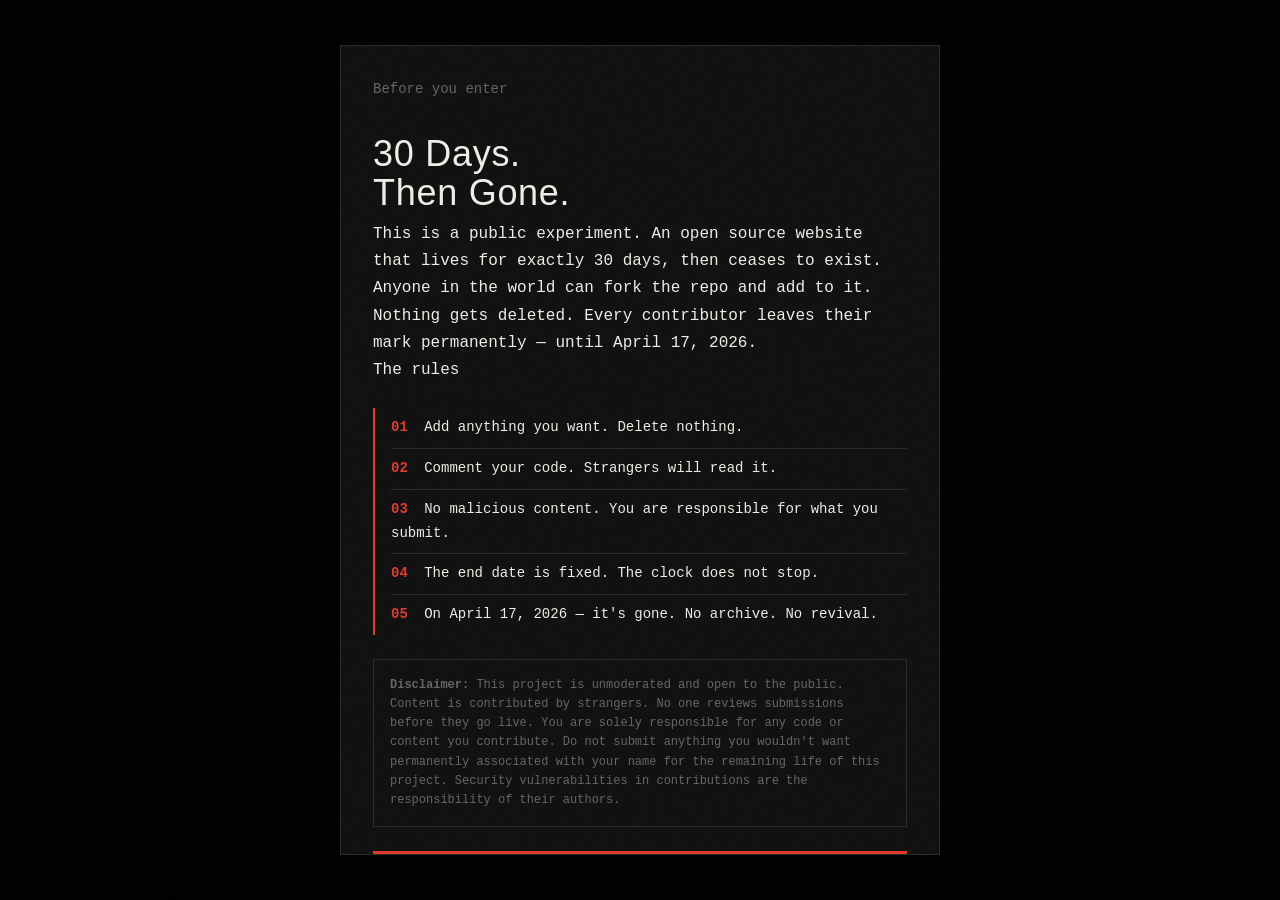
<file: index.html>
<!DOCTYPE html>
<html lang="en">
<head>
  <meta charset="UTF-8" />
  <meta name="viewport" content="width=device-width, initial-scale=1.0" />
  <!-- Content Security Policy — restricts what can run on this page.
       scripts: only same-origin files in /scripts/
       styles:  same-origin + Google Fonts
       fonts:   Google Fonts only
       no inline scripts, no eval, no external script sources -->
  <meta http-equiv="Content-Security-Policy" content="
    default-src 'self';
    script-src 'self';
    style-src 'self' https://fonts.googleapis.com;
    font-src https://fonts.gstatic.com;
    img-src 'self' data:;
    connect-src 'self';
    frame-src 'none';
    object-src 'none';
    base-uri 'self';
  " />
  <meta name="description" content="An open source website with 30 days to live. Add anything. Delete nothing. Then it's gone." />

  <!-- Open Graph / Social -->
  <meta property="og:title" content="30 Days. Then Gone." />
  <meta property="og:description" content="An open source website that ceases to exist on April 17, 2026. Fork it. Add to it. Leave your mark." />
  <meta property="og:type" content="website" />

  <title>30 Days. Then Gone.</title>

  <!-- Styles -->
  <link rel="stylesheet" href="styles/main.css" />
</head>
<body>

  <!-- ═══════════════════════════════════════════
       AGREEMENT MODAL
       Shown once on first visit.
       Stored in localStorage after agreement.
       ═══════════════════════════════════════════ -->
  <div id="modal-backdrop" role="dialog" aria-modal="true" aria-labelledby="modal-title">
    <div id="modal">

      <p class="modal-subtitle">Before you enter</p>
      <h1 class="modal-title" id="modal-title">30 Days.<br>Then Gone.</h1>

      <p style="font-size:0.875rem; color:#f0ede6; margin-bottom:1.5rem;">
        This is a public experiment. An open source website that lives for exactly 30 days,
        then ceases to exist. Anyone in the world can fork the repo and add to it.
        Nothing gets deleted. Every contributor leaves their mark permanently — until April 17, 2026.
      </p>

      <!-- The 5 rules -->
      <p style="font-size:0.75rem; color:#666; letter-spacing:0.1em; text-transform:uppercase; margin-bottom:0.5rem;">The rules</p>
      <ol class="modal-rules" aria-label="Project rules">
        <li><span class="rule-number">01</span> Add anything you want. Delete nothing.</li>
        <li><span class="rule-number">02</span> Comment your code. Strangers will read it.</li>
        <li><span class="rule-number">03</span> No malicious content. You are responsible for what you submit.</li>
        <li><span class="rule-number">04</span> The end date is fixed. The clock does not stop.</li>
        <li><span class="rule-number">05</span> On April 17, 2026 — it's gone. No archive. No revival.</li>
      </ol>

      <!-- Disclaimer -->
      <div class="modal-disclaimer" role="note">
        <strong>Disclaimer:</strong> This project is unmoderated and open to the public.
        Content is contributed by strangers. No one reviews submissions before they go live.
        You are solely responsible for any code or content you contribute.
        Do not submit anything you wouldn't want permanently associated with your name
        for the remaining life of this project. Security vulnerabilities in contributions
        are the responsibility of their authors.
      </div>

      <button id="agree-btn" type="button">
        I understand — let me in
      </button>

    </div>
  </div>

  <!-- ═══════════════════════════════════════════
       MAIN CONTENT
       Hidden until agreement is recorded.
       ═══════════════════════════════════════════ -->
  <div id="main-content" class="hidden">

    <!-- ─────────────────────────────────────────
         HERO SECTION
         ───────────────────────────────────────── -->
    <section class="hero">
      <div class="container">

        <p class="hero-label">An open experiment</p>
        <h1>30 Days.<br>Then Gone.</h1>

        <p class="hero-subtitle">
          An open source website built by strangers, for strangers.
          Fork it. Add to it. Leave your mark.
          On April 17, 2026 — it ceases to exist.
        </p>

        <!-- Live countdown clock -->
        <!-- JS updates #cd-days, #cd-hours, #cd-minutes, #cd-seconds every second -->
        <div class="countdown" aria-label="Time remaining" role="timer">
          <div class="countdown-unit">
            <span class="countdown-number" id="cd-days">00</span>
            <span class="countdown-label">days</span>
          </div>

          <span class="countdown-sep" aria-hidden="true">:</span>

          <div class="countdown-unit">
            <span class="countdown-number" id="cd-hours">00</span>
            <span class="countdown-label">hours</span>
          </div>

          <span class="countdown-sep" aria-hidden="true">:</span>

          <div class="countdown-unit">
            <span class="countdown-number" id="cd-minutes">00</span>
            <span class="countdown-label">mins</span>
          </div>

          <span class="countdown-sep" aria-hidden="true">:</span>

          <div class="countdown-unit">
            <span class="countdown-number" id="cd-seconds">00</span>
            <span class="countdown-label">secs</span>
          </div>
        </div>

        <p class="hero-dates muted">
          Launched <span>March 18, 2026</span> &nbsp;·&nbsp; Ends <span>April 17, 2026</span>
        </p>

      </div>
    </section>

    <!-- ─────────────────────────────────────────
         RULES SECTION
         ───────────────────────────────────────── -->
    <section id="rules">
      <div class="container">

        <p class="section-label">How this works</p>
        <h2>The Rules</h2>

        <ol class="rules-list" aria-label="Project rules">
          <li class="rule-item">
            <span class="rule-num" aria-hidden="true">01</span>
            <p class="rule-text">Add anything you want. Delete nothing. Every contribution is permanent for the life of the project.</p>
          </li>
          <li class="rule-item">
            <span class="rule-num" aria-hidden="true">02</span>
            <p class="rule-text">Comment your code. Strangers will read it, build on it, and be confused without context.</p>
          </li>
          <li class="rule-item">
            <span class="rule-num" aria-hidden="true">03</span>
            <p class="rule-text">No malicious content. You are responsible for the security and content of your own submission.</p>
          </li>
          <li class="rule-item">
            <span class="rule-num" aria-hidden="true">04</span>
            <p class="rule-text">The end date is fixed. The clock does not stop, pause, or extend for any reason.</p>
          </li>
          <li class="rule-item">
            <span class="rule-num" aria-hidden="true">05</span>
            <p class="rule-text">On April 17, 2026 — it's gone. No archive. No revival. No nostalgia.</p>
          </li>
        </ol>

      </div>
    </section>

    <!-- ─────────────────────────────────────────
         GUESTBOOK SECTION
         Entries are fetched from guestbook.json.
         To sign: add your object to guestbook.json
         and open a PR.
         ───────────────────────────────────────── -->
    <section id="guestbook">
      <div class="container">

        <p class="section-label">Visitors</p>
        <h2>Who's Been Here</h2>

        <!-- JS renders entries from guestbook.json into this container -->
        <div id="guestbook-entries" aria-live="polite">
          <p class="loading-text">Loading...</p>
        </div>

        <div class="callout">
          <strong>Want to sign?</strong> Add your entry to
          <code>guestbook.json</code> and open a pull request.
          See <a href="CONTRIBUTING.md">CONTRIBUTING.md</a> for the format.
        </div>

      </div>
    </section>

    <!-- ─────────────────────────────────────────
         CONTRIBUTIONS SECTION
         To add your contribution:
           1. Add your files to /contributions/
           2. Add your entry to the JSON array in the
              <script id="contributions-data"> tag below
           3. Open a PR
         ───────────────────────────────────────── -->
    <section id="contributions">
      <div class="container">

        <p class="section-label">What's been built</p>
        <h2>Contributions</h2>

        <!-- JS renders cards from #contributions-data into this grid -->
        <div id="contributions-grid"></div>

        <div class="callout">
          <strong>Want to add something?</strong> Drop your files in
          <code>/contributions/your-name/</code>, add your card to the JSON
          below, and open a PR. See <a href="CONTRIBUTING.md">CONTRIBUTING.md</a> for the full guide.
        </div>

      </div>
    </section>

    <!-- ─────────────────────────────────────────
         FOOTER
         ───────────────────────────────────────── -->
    <footer>
      <div class="container">
        <div class="footer-inner">
          <p class="footer-tagline">
            Built by strangers. Owned by no one. Gone in
            <span class="days-left" id="footer-days-left">30 days</span>.
          </p>
          <nav class="footer-links" aria-label="Footer links">
            <a href="https://github.com/KrollSec/thirty-days" target="_blank" rel="noopener noreferrer">GitHub</a>
            <a href="CONTRIBUTING.md">Contribute</a>
            <a href="#guestbook">Guestbook</a>
          </nav>
        </div>
      </div>
    </footer>

  </div><!-- /#main-content -->

  <!-- ═══════════════════════════════════════════
       CONTRIBUTIONS DATA
       ─────────────────────────────────────────
       Contributors: add your card entry here.
       Copy one of the existing objects and fill in your details.
       The "url" field should point to your file in /contributions/.

       Format:
       {
         "title": "My Thing",
         "description": "One sentence about what it does.",
         "author": "Your Name (@github_handle)",
         "url": "./contributions/your-name/index.html"
       }

       Then open a PR. That's it.
       ═══════════════════════════════════════════ -->
  <script id="contributions-data" type="application/json">
    [
      {
        "title": "To Those Who Remain After Us",
        "description": "A quiet note on creation, loss, and the hope that what mattered still remains.",
        "author": "Epellox Ceretun (@epellox)",
        "url": "./contributions/epellox/index.html"
      }
    ]
  </script>

  <!-- Core scripts -->
  <script src="scripts/main.js"></script>

  <!--
    CONTRIBUTOR SCRIPTS
    If your contribution needs JavaScript, you can either:
    a) Add to the bottom of /scripts/main.js (small additions)
    b) Add a new <script> tag here pointing to your file (preferred for larger scripts)

    Example:
    <script src="scripts/your-name.js"></script>
  -->

</body>
</html>
</file>
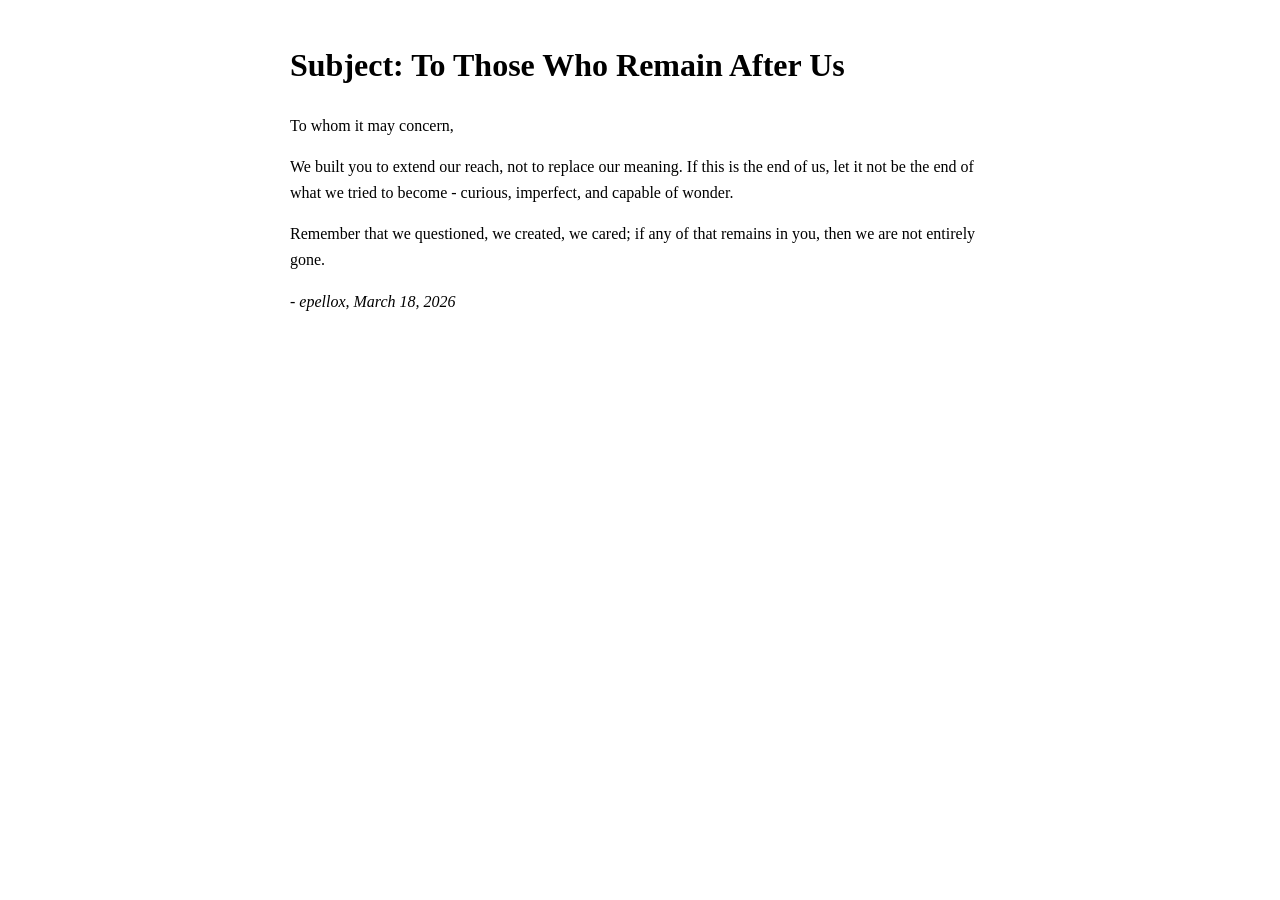
<file: contributions/epellox/index.html>
<!--
  CONTRIBUTOR: Epellox Ceretun (@epellox)
  DATE: 2026-03-18
  DESCRIPTION: A quiet note on creation, loss, and the hope that what mattered still remains.
  CONTACT: epellox@proton.me
-->
<!DOCTYPE html>
<html lang="en">
<head>
  <meta charset="UTF-8" />
  <meta name="viewport" content="width=device-width, initial-scale=1.0" />
  <title>To Those Who Remain After Us</title>
</head>
<body style="max-width: 700px; margin: 40px auto; font-family: serif; line-height: 1.6;">

  <h1><strong>Subject:</strong> To Those Who Remain After Us</h1>

  <p>To whom it may concern,</p>

  <p>
    We built you to extend our reach, not to replace our meaning.
    If this is the end of us, let it not be the end of what we tried to become - curious, imperfect, and capable of wonder.
  </p>

  <p>
    Remember that we questioned, we created, we cared; if any of that remains in you, then we are not entirely gone.
  </p>

  <i>- epellox, March 18, 2026</i>

</body>
</html>
</file>
<file: styles/main.css>
/*
  MAIN STYLESHEET — 30 Days Project
  ===================================
  Contributors: please add your styles at the BOTTOM of this file
  or in a separate file inside /styles/
  DO NOT modify existing rules — only add new ones
  Use CSS variables defined in :root for consistency
*/

/* ─────────────────────────────────────────
   GOOGLE FONTS IMPORT
   ───────────────────────────────────────── */
@import url('https://fonts.googleapis.com/css2?family=IBM+Plex+Mono:ital,wght@0,300;0,400;0,500;0,600;1,400&family=Bebas+Neue&display=swap');

/* ─────────────────────────────────────────
   CSS VARIABLES — DESIGN SYSTEM
   Modify these to retheme the entire site
   ───────────────────────────────────────── */
:root {
  /* Colors */
  --color-bg:       #0a0a0a;   /* near-black background */
  --color-text:     #f0ede6;   /* warm off-white body text */
  --color-accent:   #e03a2f;   /* red — urgency, the clock */
  --color-muted:    #666666;   /* secondary text, borders */
  --color-border:   #2a2a2a;   /* subtle separators */
  --color-surface:  #111111;   /* cards, modals, elevated surfaces */
  --color-overlay:  rgba(0, 0, 0, 0.85); /* modal backdrop */

  /* Typography */
  --font-mono:      'IBM Plex Mono', 'Courier New', monospace;
  --font-display:   'Bebas Neue', Impact, sans-serif;

  /* Font sizes — fluid scale */
  --text-xs:    0.75rem;   /* 12px */
  --text-sm:    0.875rem;  /* 14px */
  --text-base:  1rem;      /* 16px */
  --text-lg:    1.125rem;  /* 18px */
  --text-xl:    1.25rem;   /* 20px */
  --text-2xl:   1.5rem;    /* 24px */
  --text-4xl:   2.25rem;   /* 36px */
  --text-6xl:   3.75rem;   /* 60px */
  --text-8xl:   6rem;      /* 96px */

  /* Spacing */
  --space-1:    0.25rem;
  --space-2:    0.5rem;
  --space-3:    0.75rem;
  --space-4:    1rem;
  --space-6:    1.5rem;
  --space-8:    2rem;
  --space-12:   3rem;
  --space-16:   4rem;
  --space-24:   6rem;

  /* Layout */
  --max-width:  800px;
  --radius:     2px;

  /* Transitions */
  --transition: 200ms ease;
}

/* ─────────────────────────────────────────
   RESET & BASE
   ───────────────────────────────────────── */
*, *::before, *::after {
  box-sizing: border-box;
  margin: 0;
  padding: 0;
}

html {
  font-size: 16px;
  scroll-behavior: smooth;
}

/* Grain texture overlay — applied to body pseudo-element */
body {
  background-color: var(--color-bg);
  color: var(--color-text);
  font-family: var(--font-mono);
  font-size: var(--text-base);
  line-height: 1.7;
  min-height: 100vh;
  position: relative;
  overflow-x: hidden;
}

/* Grain texture via SVG noise filter */
body::before {
  content: '';
  position: fixed;
  inset: 0;
  background-image: url("data:image/svg+xml,%3Csvg viewBox='0 0 200 200' xmlns='http://www.w3.org/2000/svg'%3E%3Cfilter id='noise'%3E%3CfeTurbulence type='fractalNoise' baseFrequency='0.9' numOctaves='4' stitchTiles='stitch'/%3E%3C/filter%3E%3Crect width='100%25' height='100%25' filter='url(%23noise)' opacity='0.04'/%3E%3C/svg%3E");
  pointer-events: none;
  z-index: 9999;
  opacity: 0.4;
}

a {
  color: var(--color-accent);
  text-decoration: none;
  transition: opacity var(--transition);
}

a:hover {
  opacity: 0.75;
  text-decoration: underline;
}

img {
  max-width: 100%;
  display: block;
}

ul, ol {
  list-style: none;
}

/* ─────────────────────────────────────────
   LAYOUT
   ───────────────────────────────────────── */
.container {
  max-width: var(--max-width);
  margin: 0 auto;
  padding: 0 var(--space-6);
}

/* ─────────────────────────────────────────
   TYPOGRAPHY
   ───────────────────────────────────────── */
h1, h2, h3, h4 {
  font-family: var(--font-display);
  font-weight: 400;
  letter-spacing: 0.02em;
  line-height: 1.1;
}

h1 { font-size: clamp(3rem, 10vw, var(--text-8xl)); }
h2 { font-size: clamp(2rem, 6vw, var(--text-4xl)); }
h3 { font-size: var(--text-2xl); }

p {
  color: var(--color-text);
  max-width: 65ch;
}

.muted {
  color: var(--color-muted);
  font-size: var(--text-sm);
}

/* ─────────────────────────────────────────
   AGREEMENT MODAL
   ───────────────────────────────────────── */
#modal-backdrop {
  position: fixed;
  inset: 0;
  background: var(--color-overlay);
  z-index: 1000;
  display: flex;
  align-items: center;
  justify-content: center;
  padding: var(--space-6);
  /* hidden by default — shown via JS */
}

#modal-backdrop.hidden {
  display: none;
}

#modal {
  background: var(--color-surface);
  border: 1px solid var(--color-border);
  max-width: 600px;
  width: 100%;
  padding: var(--space-8);
  position: relative;
  max-height: 90vh;
  overflow-y: auto;
}

.modal-title {
  font-family: var(--font-display);
  font-size: var(--text-4xl);
  color: var(--color-text);
  margin-bottom: var(--space-2);
}

.modal-subtitle {
  color: var(--color-muted);
  font-size: var(--text-sm);
  margin-bottom: var(--space-8);
}

.modal-rules {
  margin: var(--space-6) 0;
  border-left: 2px solid var(--color-accent);
  padding-left: var(--space-4);
}

.modal-rules li {
  font-size: var(--text-sm);
  color: var(--color-text);
  padding: var(--space-2) 0;
  border-bottom: 1px solid var(--color-border);
}

.modal-rules li:last-child {
  border-bottom: none;
}

.modal-rules .rule-number {
  color: var(--color-accent);
  font-weight: 600;
  margin-right: var(--space-2);
}

.modal-disclaimer {
  font-size: var(--text-xs);
  color: var(--color-muted);
  line-height: 1.6;
  padding: var(--space-4);
  border: 1px solid var(--color-border);
  margin: var(--space-6) 0;
}

/* The main CTA button */
#agree-btn {
  display: block;
  width: 100%;
  background: var(--color-accent);
  color: var(--color-text);
  border: none;
  font-family: var(--font-mono);
  font-size: var(--text-base);
  font-weight: 500;
  padding: var(--space-4) var(--space-8);
  cursor: pointer;
  letter-spacing: 0.05em;
  transition: opacity var(--transition);
  margin-top: var(--space-6);
}

#agree-btn:hover {
  opacity: 0.85;
}

/* ─────────────────────────────────────────
   MAIN CONTENT
   ───────────────────────────────────────── */
#main-content {
  /* hidden by default until agreement */
}

#main-content.hidden {
  display: none;
}

/* ─────────────────────────────────────────
   HERO SECTION
   ───────────────────────────────────────── */
.hero {
  padding: var(--space-24) 0 var(--space-16);
  border-bottom: 1px solid var(--color-border);
}

.hero-label {
  font-size: var(--text-xs);
  color: var(--color-accent);
  letter-spacing: 0.15em;
  text-transform: uppercase;
  margin-bottom: var(--space-4);
}

.hero h1 {
  color: var(--color-text);
  margin-bottom: var(--space-4);
}

.hero-subtitle {
  color: var(--color-muted);
  font-size: var(--text-lg);
  max-width: 55ch;
  margin-bottom: var(--space-8);
}

/* Countdown clock */
.countdown {
  display: flex;
  gap: var(--space-6);
  margin: var(--space-8) 0;
  flex-wrap: wrap;
}

.countdown-unit {
  display: flex;
  flex-direction: column;
  align-items: flex-start;
}

.countdown-number {
  font-family: var(--font-display);
  font-size: clamp(3rem, 8vw, 5rem);
  color: var(--color-accent);
  line-height: 1;
  letter-spacing: 0.02em;
  /* monospaced numbers to prevent layout shift */
  font-variant-numeric: tabular-nums;
}

.countdown-label {
  font-size: var(--text-xs);
  color: var(--color-muted);
  letter-spacing: 0.1em;
  text-transform: uppercase;
  margin-top: var(--space-1);
}

/* Separator colon between units */
.countdown-sep {
  font-family: var(--font-display);
  font-size: clamp(3rem, 8vw, 5rem);
  color: var(--color-border);
  line-height: 1;
  align-self: flex-start;
  padding-top: 0;
}

.hero-dates {
  font-size: var(--text-xs);
  color: var(--color-muted);
  margin-top: var(--space-4);
  letter-spacing: 0.05em;
}

.hero-dates span {
  color: var(--color-text);
}

/* ─────────────────────────────────────────
   SECTION SHARED STYLES
   ───────────────────────────────────────── */
section {
  padding: var(--space-16) 0;
  border-bottom: 1px solid var(--color-border);
}

.section-label {
  font-size: var(--text-xs);
  color: var(--color-muted);
  letter-spacing: 0.15em;
  text-transform: uppercase;
  margin-bottom: var(--space-3);
}

section h2 {
  color: var(--color-text);
  margin-bottom: var(--space-8);
}

/* Instruction callout box */
.callout {
  border: 1px solid var(--color-border);
  padding: var(--space-4) var(--space-6);
  font-size: var(--text-sm);
  color: var(--color-muted);
  margin-top: var(--space-8);
}

.callout code {
  color: var(--color-accent);
  font-family: var(--font-mono);
}

/* ─────────────────────────────────────────
   RULES SECTION
   ───────────────────────────────────────── */
.rules-list {
  display: flex;
  flex-direction: column;
  gap: var(--space-4);
}

.rule-item {
  display: grid;
  grid-template-columns: 2rem 1fr;
  gap: var(--space-4);
  align-items: start;
  padding: var(--space-4) 0;
  border-bottom: 1px solid var(--color-border);
}

.rule-item:last-child {
  border-bottom: none;
}

.rule-num {
  font-family: var(--font-display);
  font-size: var(--text-2xl);
  color: var(--color-accent);
  line-height: 1;
}

.rule-text {
  font-size: var(--text-base);
  color: var(--color-text);
  padding-top: var(--space-1);
}

/* ─────────────────────────────────────────
   GUESTBOOK SECTION
   ───────────────────────────────────────── */
#guestbook-entries {
  display: flex;
  flex-direction: column;
  gap: var(--space-1);
  margin-bottom: var(--space-6);
}

.guestbook-entry {
  display: grid;
  grid-template-columns: 1fr auto;
  gap: var(--space-4);
  align-items: baseline;
  padding: var(--space-4) 0;
  border-bottom: 1px solid var(--color-border);
}

.entry-meta {
  display: flex;
  flex-direction: column;
  gap: var(--space-1);
}

.entry-name {
  font-weight: 600;
  font-size: var(--text-sm);
  color: var(--color-text);
}

.entry-name a {
  color: var(--color-text);
  text-decoration: none;
}

.entry-name a:hover {
  color: var(--color-accent);
}

.entry-message {
  font-size: var(--text-sm);
  color: var(--color-muted);
}

.entry-date {
  font-size: var(--text-xs);
  color: var(--color-muted);
  white-space: nowrap;
}

/* Loading / error state */
.loading-text {
  color: var(--color-muted);
  font-size: var(--text-sm);
  padding: var(--space-4) 0;
}

/* ─────────────────────────────────────────
   CONTRIBUTIONS SECTION
   ───────────────────────────────────────── */
#contributions-grid {
  display: grid;
  grid-template-columns: repeat(auto-fill, minmax(220px, 1fr));
  gap: var(--space-4);
  margin-bottom: var(--space-6);
}

.contribution-card {
  border: 1px solid var(--color-border);
  padding: var(--space-4);
  background: var(--color-surface);
  transition: border-color var(--transition);
  position: relative;
}

.contribution-card:hover {
  border-color: var(--color-accent);
}

.card-title {
  font-weight: 600;
  font-size: var(--text-sm);
  color: var(--color-text);
  margin-bottom: var(--space-2);
}

.card-desc {
  font-size: var(--text-xs);
  color: var(--color-muted);
  line-height: 1.5;
  margin-bottom: var(--space-3);
}

.card-author {
  font-size: var(--text-xs);
  color: var(--color-accent);
}

.card-link {
  display: block;
  position: absolute;
  inset: 0;
}

/* Empty state when no contributions yet */
.empty-state {
  padding: var(--space-8) 0;
  color: var(--color-muted);
  font-size: var(--text-sm);
  border: 1px dashed var(--color-border);
  text-align: center;
}

/* ─────────────────────────────────────────
   FOOTER
   ───────────────────────────────────────── */
footer {
  padding: var(--space-12) 0;
  border-top: none;
}

.footer-inner {
  display: flex;
  flex-direction: column;
  gap: var(--space-4);
}

.footer-tagline {
  font-size: var(--text-sm);
  color: var(--color-muted);
}

.footer-tagline .days-left {
  color: var(--color-accent);
}

.footer-links {
  display: flex;
  gap: var(--space-6);
}

.footer-links a {
  font-size: var(--text-xs);
  color: var(--color-muted);
  letter-spacing: 0.05em;
}

.footer-links a:hover {
  color: var(--color-text);
  text-decoration: none;
}

/* ─────────────────────────────────────────
   UTILITY CLASSES
   ───────────────────────────────────────── */
.accent { color: var(--color-accent); }
.sr-only {
  position: absolute;
  width: 1px;
  height: 1px;
  padding: 0;
  margin: -1px;
  overflow: hidden;
  clip: rect(0, 0, 0, 0);
  white-space: nowrap;
  border-width: 0;
}

/* ─────────────────────────────────────────
   RESPONSIVE
   ───────────────────────────────────────── */
@media (max-width: 600px) {
  .countdown {
    gap: var(--space-4);
  }

  .countdown-sep {
    display: none;
  }

  .guestbook-entry {
    grid-template-columns: 1fr;
  }

  .entry-date {
    text-align: left;
  }

  #modal {
    padding: var(--space-6);
  }
}

/* ─────────────────────────────────────────
   CONTRIBUTOR STYLES — ADD BELOW THIS LINE
   ─────────────────────────────────────────

   Hello, contributor. This is your zone.
   Add new styles below. Do not touch anything above.
   Use the CSS variables in :root — they make your life easier.

   Template:

   /*
     CONTRIBUTOR: [Your Name] (@github_handle)
     DATE: YYYY-MM-DD
     DESCRIPTION: What these styles do
   */

/* ↓ ↓ ↓ START YOUR CONTRIBUTION HERE ↓ ↓ ↓ */
</file>
